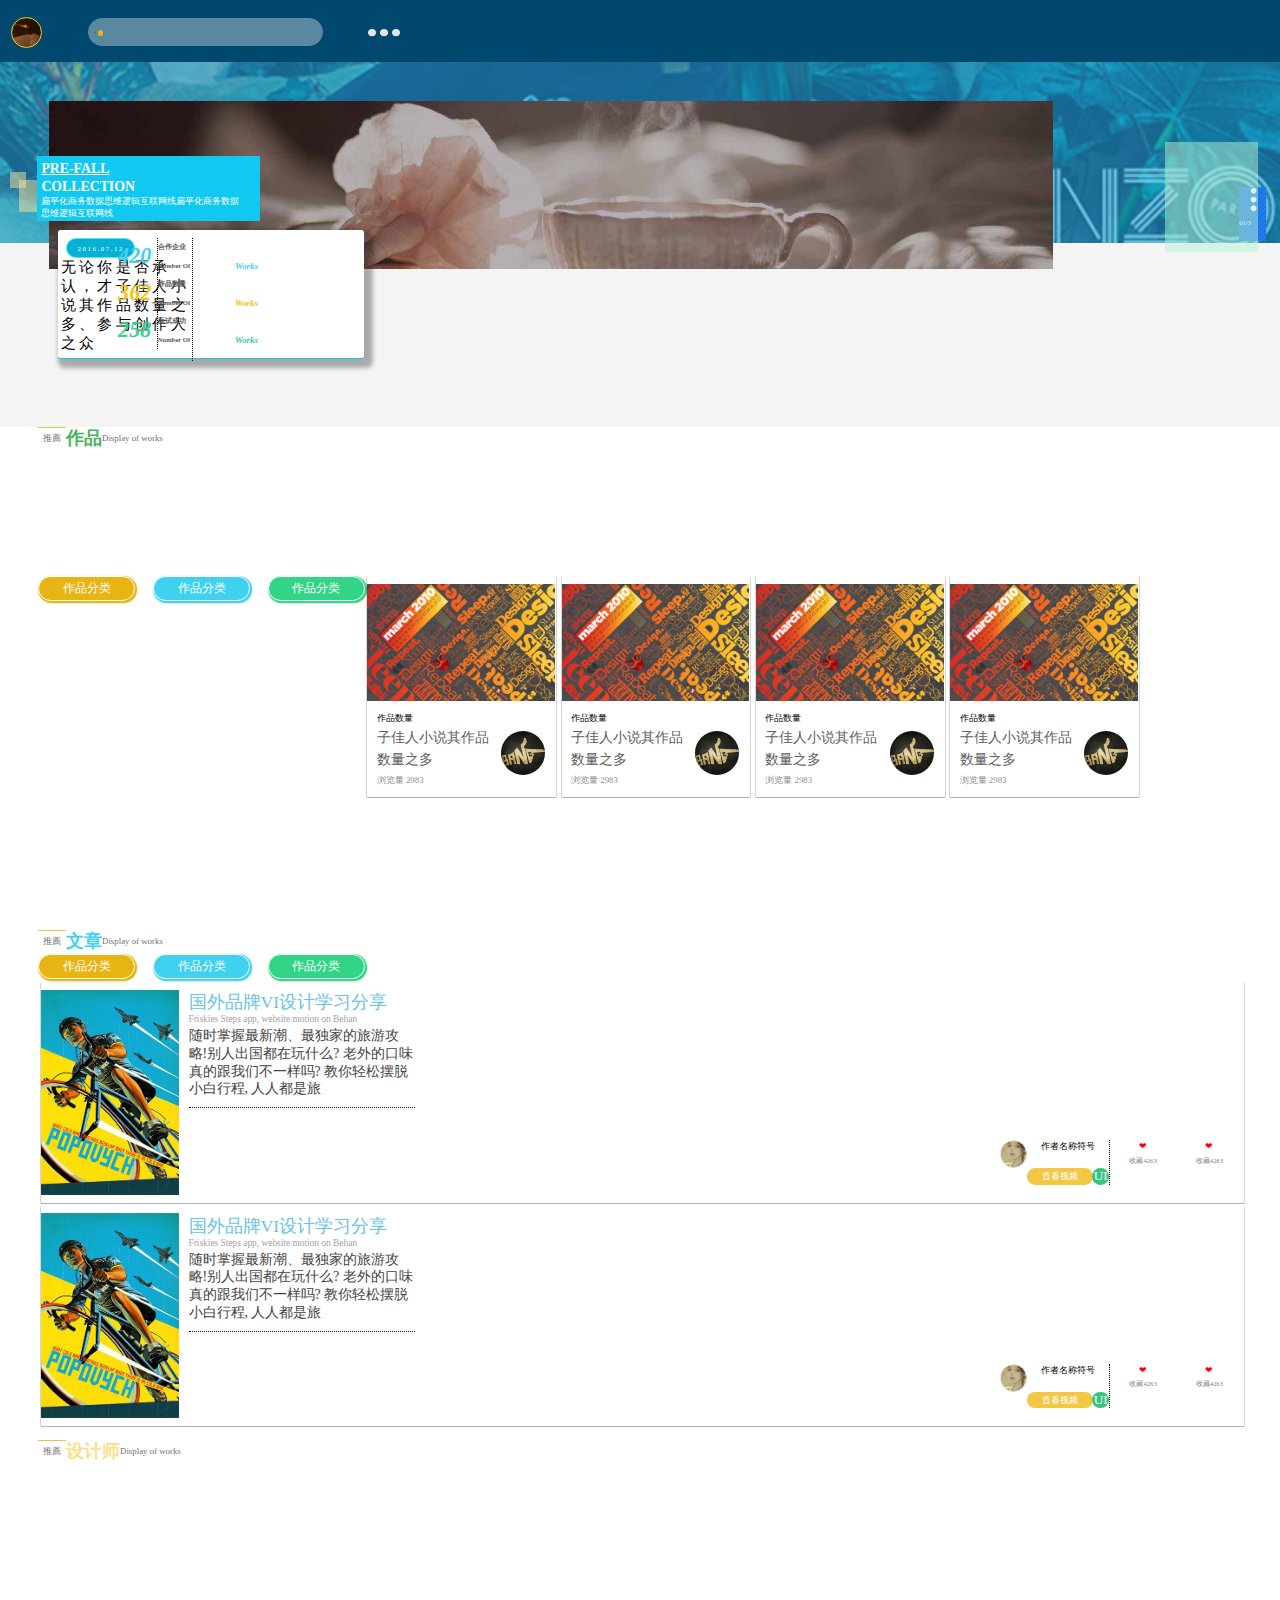
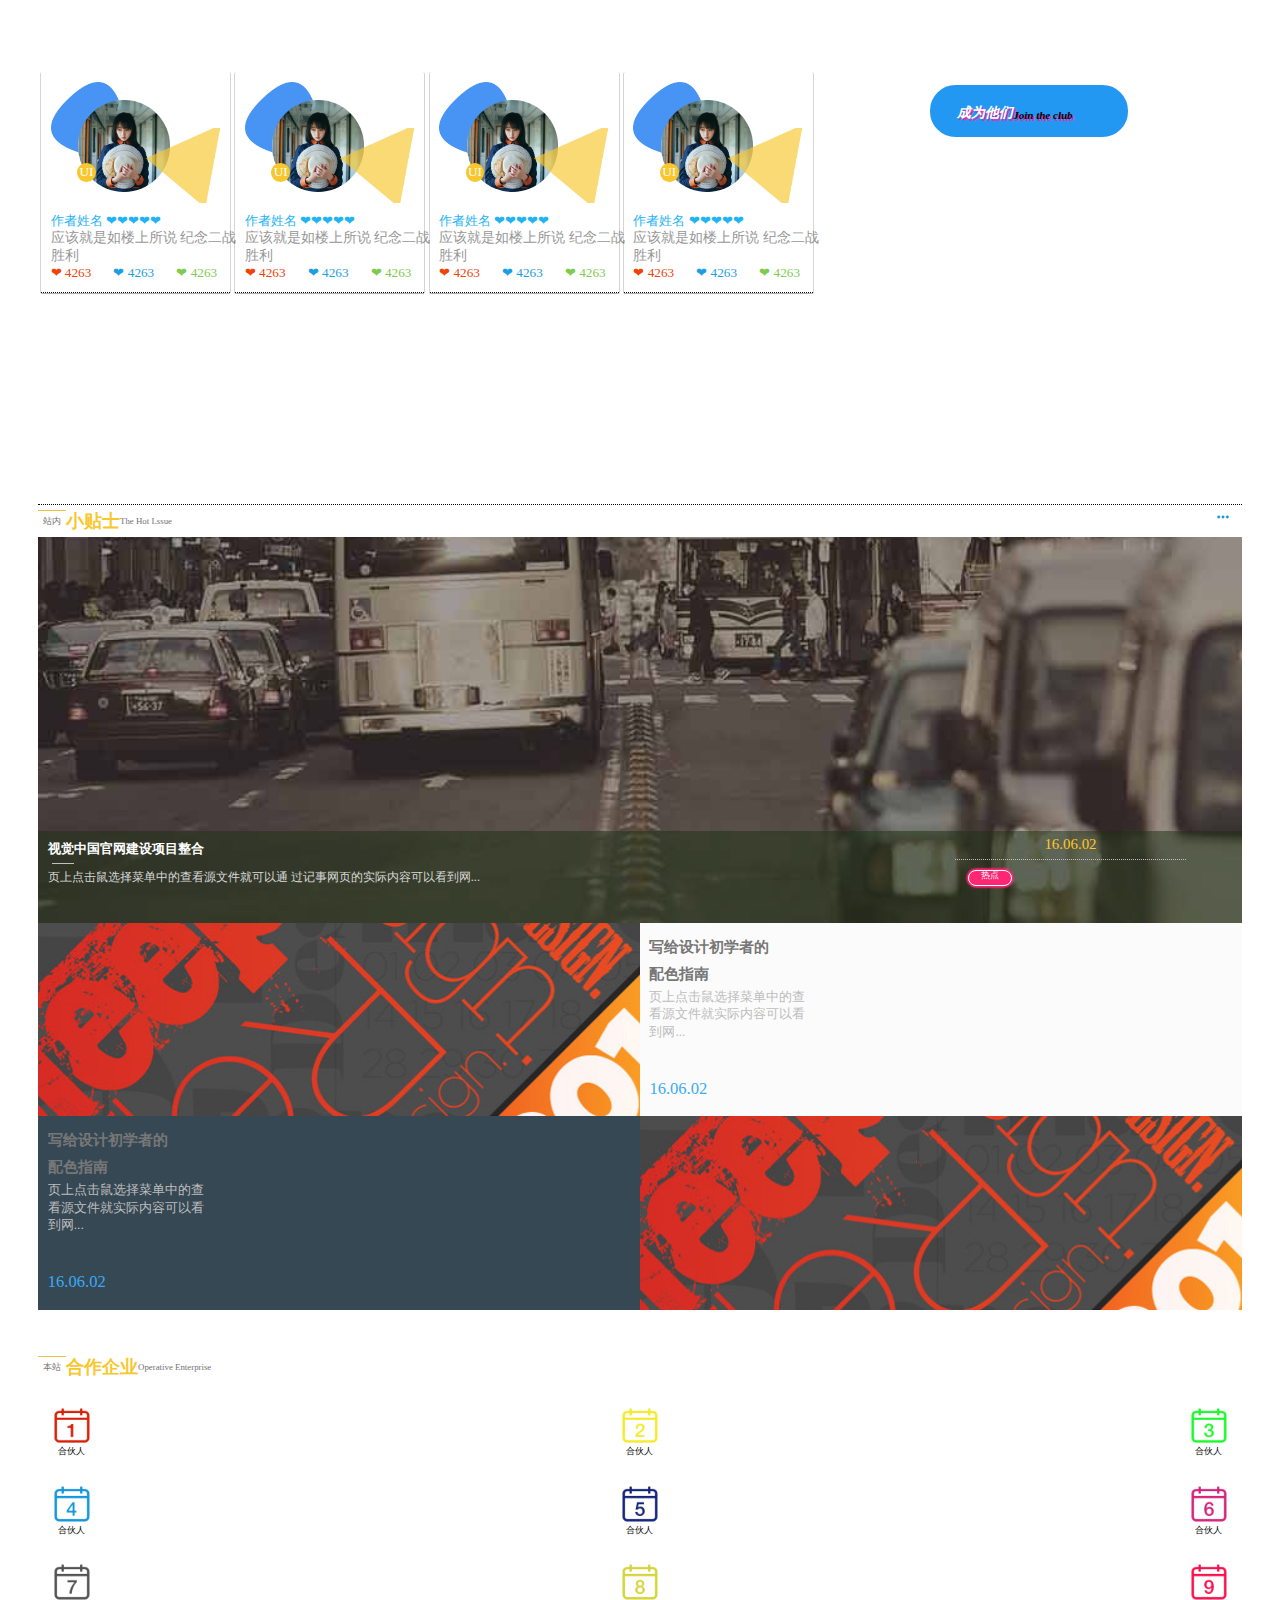
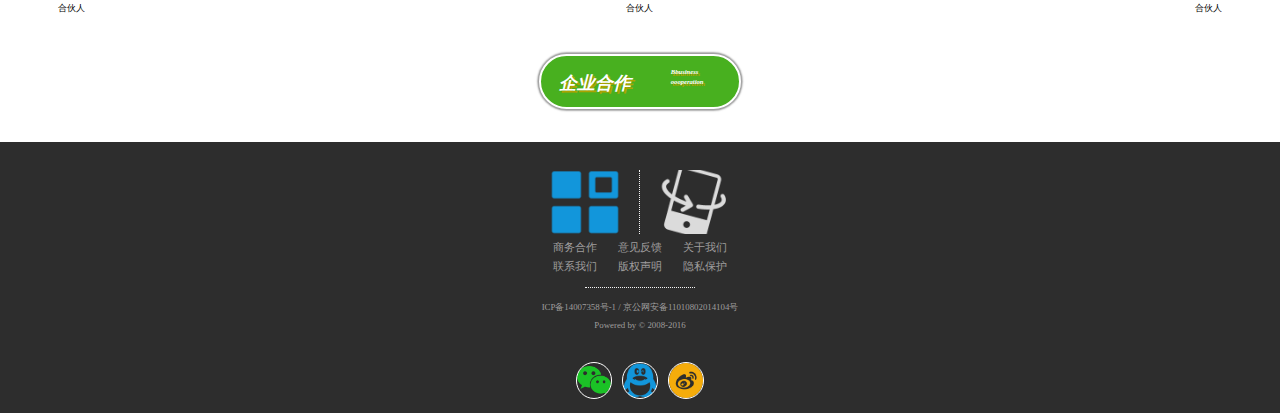
<file: index.html>
<!DOCTYPE html>
<html lang="en">
<head>
    <meta charset="UTF-8">
    <meta name="viewport"
          content="width=device-width, user-scalable=no, initial-scale=1.0, maximum-scale=1.0, minimum-scale=1.0">
    <meta http-equiv="X-UA-Compatible" content="ie=edge">
    <link rel="stylesheet" href="index.css">
    <title>wyx-company</title>
</head>
<body>
<div class="header">
    <div class="menu-list">
        <div class="user-logo"></div>
        <div class="menu-search">
            <input type="text" placeholder=" ·">
            <div class="menu-point"></div>
            <div class="search-drop">
                <label><input type="radio">全部</label>
                <label><input type="radio">文章</label>
                <label><input type="radio">作品</label>
                <label><input type="radio">设计师</label>
                <label><input type="radio">企业</label>
            </div>
            <div class="menu-bottom">寻找</div>
        </div>
        <div class="menu-logo">
            <div class="drop-menu">
                <ul>
                    <li>Display of works</li>
                    <li>作品展示</li>
                    <li>Display of works</li>
                    <li>行业新闻</li>
                    <li>Display of works</li>
                    <li>视频介绍</li>
                    <li>Display of works</li>
                    <li>招聘信息</li>
                </ul>
            </div>
        </div>
    </div>
    <div class="header-inf">
        <div class="header-product"></div>
        <div class="header-product"></div>
        <div class="header-product">
            <div class="top-banner"></div>
            <div class="top-banner"></div>
            <div class="top-banner"></div>
        </div>
        <div class="header-product"></div>
        <div class="header-product"></div>
        <div class="header-product"></div>
        <div class="header-product">
            <ul>
                <li>PRE-FALL</li>
                <li>COLLECTION</li>
                <li>扁平化商务数据思维逻辑互联网线扁平化商务数据思维逻辑互联网线</li>
            </ul>
        </div>
        <div class="header-product">
            <div class="product-content-1">
                <div class="product-time">2016.07.12</div>
                无论你是否承认，才子佳人小说其作品数量之多、参与创作人之众
            </div>
            <div class="product-content-2">
                <div class="summary">420
                    <ul>
                        <li>合作企业</li>
                        <li>Number Of</li>
                        <li style="color: #40d1f1">Works</li>
                    </ul>
                </div>
                <div class="summary">362
                    <ul>
                        <li>作品数量</li>
                        <li>Number Of</li>
                        <li style="color: #f0c310">Works</li>
                    </ul>
                </div>
                <div class="summary">258
                    <ul>
                        <li>面试成功</li>
                        <li>Number Of</li>
                        <li style="color: #32d486">Works</li>
                    </ul>
                </div>
            </div>
        </div>
        <div class="header-product">
            <div class="header-banner-button"></div>
            <span>01/3</span>
        </div>
    </div>
</div>
<div class="content-list">
    <div class="content">
        <div class="content-title">
            <ul>
                <li>推薦</li>
                <li style="color: #45b45a">作品</li>
                <li>Display of works</li>
            </ul>
        </div>
        <div class="content-menu">
            <div class="content-submenu">
                作品分类
                <div class="guild-menu">
                    <ul>
                        <li>作品分类一</li>
                        <li>作品分类二</li>
                        <li>作品分类三</li>
                    </ul>
                </div>
            </div>
            <div class="content-submenu">
                作品分类
                <div class="guild-menu">
                    <ul>
                        <li>作品分类一</li>
                        <li>作品分类二</li>
                        <li>作品分类三</li>
                    </ul>
                </div>
            </div>
            <div class="content-submenu">
                作品分类
                <div class="guild-menu">
                    <ul>
                        <li>作品分类一</li>
                        <li>作品分类二</li>
                        <li>作品分类三</li>
                    </ul>
                </div>
            </div>
        </div>
        <div class="content-product">
            <div class="product-pic"></div>
            <ul>
                <li>作品数量</li>
                <li>子佳人小说其作品数量之多</li>
                <li>浏览量 2983</li>
            </ul>
            <div class="product-video"></div>
        </div>
        <div class="content-product">
            <div class="product-pic"></div>
            <ul>
                <li>作品数量</li>
                <li>子佳人小说其作品数量之多</li>
                <li>浏览量 2983</li>
            </ul>
            <div class="product-video"></div>
        </div>
        <div class="content-product">
            <div class="product-pic"></div>
            <ul>
                <li>作品数量</li>
                <li>子佳人小说其作品数量之多</li>
                <li>浏览量 2983</li>
            </ul>
            <div class="product-video"></div>
        </div>
        <div class="content-product">
            <div class="product-pic"></div>
            <ul>
                <li>作品数量</li>
                <li>子佳人小说其作品数量之多</li>
                <li>浏览量 2983</li>
            </ul>
            <div class="product-video"></div>
        </div>
    </div>
    <div class="content">
        <div class="content-title">
            <ul>
                <li>推薦</li>
                <li style="color: #40d1f1">文章</li>
                <li>Display of works</li>
            </ul>
        </div>
        <div class="content-menu">
            <div class="content-submenu">
                作品分类
                <div class="guild-menu">
                    <ul>
                        <li>作品分类一</li>
                        <li>作品分类二</li>
                        <li>作品分类三</li>
                    </ul>
                </div>
            </div>
            <div class="content-submenu">
                作品分类
                <div class="guild-menu">
                    <ul>
                        <li>作品分类一</li>
                        <li>作品分类二</li>
                        <li>作品分类三</li>
                    </ul>
                </div>
            </div>
            <div class="content-submenu">
                作品分类
                <div class="guild-menu">
                    <ul>
                        <li>作品分类一</li>
                        <li>作品分类二</li>
                        <li>作品分类三</li>
                    </ul>
                </div>
            </div>
        </div>
        <div class="content-product">
            <div class="list-pic"></div>
            <div class="list-text">
                <ul>
                    <li>国外品牌VI设计学习分享</li>
                    <li>Friskies Steps app, website motion on Behan</li>
                    <li>随时掌握最新潮、最独家的旅游攻略!别人出国都在玩什么? 老外的口味真的跟我们不一样吗? 教你轻松摆脱小白行程, 人人都是旅</li>
                </ul>
            </div>
            <div class="list-shop">
                <div class="shop-logo"></div>
                <div class="shop-list">
                    作者名称符号
                    <div class="author">查看视频</div>
                    <div class="UI">UI</div>
                </div>
                <ul>
                    <li>❤</li>
                    <li>❤</li>
                    <li>收藏4263</li>
                    <li>收藏4263</li>
                </ul>
            </div>
        </div>
        <div class="content-product">
            <div class="list-pic"></div>
            <div class="list-text">
                <ul>
                    <li>国外品牌VI设计学习分享</li>
                    <li>Friskies Steps app, website motion on Behan</li>
                    <li>随时掌握最新潮、最独家的旅游攻略!别人出国都在玩什么? 老外的口味真的跟我们不一样吗? 教你轻松摆脱小白行程, 人人都是旅</li>
                </ul>
            </div>
            <div class="list-shop">
                <div class="shop-logo"></div>
                <div class="shop-list">
                    作者名称符号
                    <div class="author">查看视频</div>
                    <div class="UI">UI</div>
                </div>
                <ul>
                    <li>❤</li>
                    <li>❤</li>
                    <li>收藏4263</li>
                    <li>收藏4263</li>
                </ul>
            </div>
        </div>
    </div>
    <div class="content">
        <div class="content-title">
            <ul>
                <li>推薦</li>
                <li style="color: #fbe08b">设计师</li>
                <li>Display of works</li>
            </ul>
        </div>
        <div class="content-product">
            <div class="content-designer">
                <div class="designer-pic"></div>
                <div class="designer-pic"></div>
                <div class="designer-pic">UI</div>
                <div class="designer-pic"></div>
            </div>
            <div class="designer-inf">
                <ul>
                    <li>作者姓名 ❤❤❤❤❤</li>
                    <li>应该就是如楼上所说 纪念二战胜利</li>
                </ul>
                <div class="designer-service">
                    <ul>
                        <li>❤ 4263</li>
                        <li>❤ 4263</li>
                        <li>❤ 4263</li>
                    </ul>
                </div>
            </div>
        </div>
        <div class="content-product">
            <div class="content-designer">
                <div class="designer-pic"></div>
                <div class="designer-pic"></div>
                <div class="designer-pic">UI</div>
                <div class="designer-pic"></div>
            </div>
            <div class="designer-inf">
                <ul>
                    <li>作者姓名 ❤❤❤❤❤</li>
                    <li>应该就是如楼上所说 纪念二战胜利</li>
                </ul>
                <div class="designer-service">
                    <ul>
                        <li>❤ 4263</li>
                        <li>❤ 4263</li>
                        <li>❤ 4263</li>
                    </ul>
                </div>
            </div>
        </div>
        <div class="content-product">
            <div class="content-designer">
                <div class="designer-pic"></div>
                <div class="designer-pic"></div>
                <div class="designer-pic">UI</div>
                <div class="designer-pic"></div>
            </div>
            <div class="designer-inf">
                <ul>
                    <li>作者姓名 ❤❤❤❤❤</li>
                    <li>应该就是如楼上所说 纪念二战胜利</li>
                </ul>
                <div class="designer-service">
                    <ul>
                        <li>❤ 4263</li>
                        <li>❤ 4263</li>
                        <li>❤ 4263</li>
                    </ul>
                </div>
            </div>
        </div>
        <div class="content-product">
            <div class="content-designer">
                <div class="designer-pic"></div>
                <div class="designer-pic"></div>
                <div class="designer-pic">UI</div>
                <div class="designer-pic"></div>
            </div>
            <div class="designer-inf">
                <ul>
                    <li>作者姓名 ❤❤❤❤❤</li>
                    <li>应该就是如楼上所说 纪念二战胜利</li>
                </ul>
                <div class="designer-service">
                    <ul>
                        <li>❤ 4263</li>
                        <li>❤ 4263</li>
                        <li>❤ 4263</li>
                    </ul>
                </div>
            </div>
        </div>
        <div class="designer-button">
            <ul>
                <li>成为他们</li>
                <li> Join the club</li>
            </ul>
        </div>
    </div>
    <div class="hot-list">
        <div class="hot-menu">
            <div class="content-title">
                <ul>
                    <li>站内</li>
                    <li style="color: #f7c72d">小贴士</li>
                    <li>The Hot Lssue</li>
                </ul>
                <div class="banner-logo"></div>
            </div>
        </div>
        <div class="hot-banner-list">
            <div class="hot-banner"></div>
            <div class="hot-banner"></div>
            <div class="hot-banner"></div>
            <div class="banner-inf">
                <div class="banner-text">
                    <ul>
                        <li>视觉中国官网建设项目整合</li>
                        <div class="line"></div>
                        <li>页上点击鼠选择菜单中的查看源文件就可以通 过记事网页的实际内容可以看到网...</li>
                    </ul>
                </div>
                <div class="banner-button">
                    <div class="banner-time">16.06.02</div>
                    <div class="banner-button-list">
                        <div class="button-1">热点</div>
                        <div class="button-2"></div>
                        <div class="button-3"></div>
                    </div>
                </div>
            </div>
        </div>
        <div class="hot-news">
            <div class="hot"></div>
            <div class="hot">
                <ul>
                    <li>写给设计初学者的 配色指南</li>
                    <li>页上点击鼠选择菜单中的查 看源文件就实际内容可以看 到网...</li>
                    <li>16.06.02</li>
                </ul>
            </div>
            <div class="hot">
                <ul>
                    <li>写给设计初学者的 配色指南</li>
                    <li>页上点击鼠选择菜单中的查 看源文件就实际内容可以看 到网...</li>
                    <li>16.06.02</li>
                </ul>
            </div>
            <div class="hot"></div>
        </div>
    </div>
    <div class="partner-list">
        <div class="partner-menu">
            <div class="content-title">
                <ul>
                    <li>本站</li>
                    <li style="color: #f7c72d">合作企业</li>
                    <li>Operative Enterprise</li>
                </ul>
            </div>
        </div>
        <div class="partner">
            <div class="partner-sub">
                <div class="partner-1"></div>
                合伙人
            </div>
            <div class="partner-sub">
                <div class="partner-2"></div>
                合伙人
            </div>
            <div class="partner-sub">
                <div class="partner-3"></div>
                合伙人
            </div>
        </div>
        <div class="partner">
            <div class="partner-sub">
                <div class="partner-4"></div>
                合伙人
            </div>
            <div class="partner-sub">
                <div class="partner-5"></div>
                合伙人
            </div>
            <div class="partner-sub">
                <div class="partner-6"></div>
                合伙人
            </div>
        </div>
        <div class="partner">
            <div class="partner-sub">
                <div class="partner-7"></div>
                合伙人
            </div>
            <div class="partner-sub">
                <div class="partner-8"></div>
                合伙人
            </div>
            <div class="partner-sub">
                <div class="partner-9"></div>
                合伙人
            </div>
        </div>
        <div class="partner-button">
            <ul>
                <li>企业合作</li>
                <li>Bbusiness oooperation</li>
            </ul>
        </div>
    </div>
</div>
<div class="footer-list">
    <div class="footer">
        <div class="logo-left"></div>
        <div class="logo-right"></div>
    </div>
    <div class="footer">
        <ul>
            <li>商务合作</li>
            <li>意见反馈</li>
            <li>关于我们</li>
            <li>联系我们</li>
            <li>版权声明</li>
            <li>隐私保护</li>
        </ul>
    </div>
    <div class="footer"></div>
    <div class="footer">
        <ul>
            <li>ICP备14007358号-1 / 京公网安备11010802014104号</li>
            <li>Powered by © 2008-2016</li>
        </ul>
    </div>
    <div class="footer">
        <div class="footer-login"></div>
        <div class="footer-login"></div>
        <div class="footer-login"></div>
    </div>
</div>
</body>
</html>
</file>
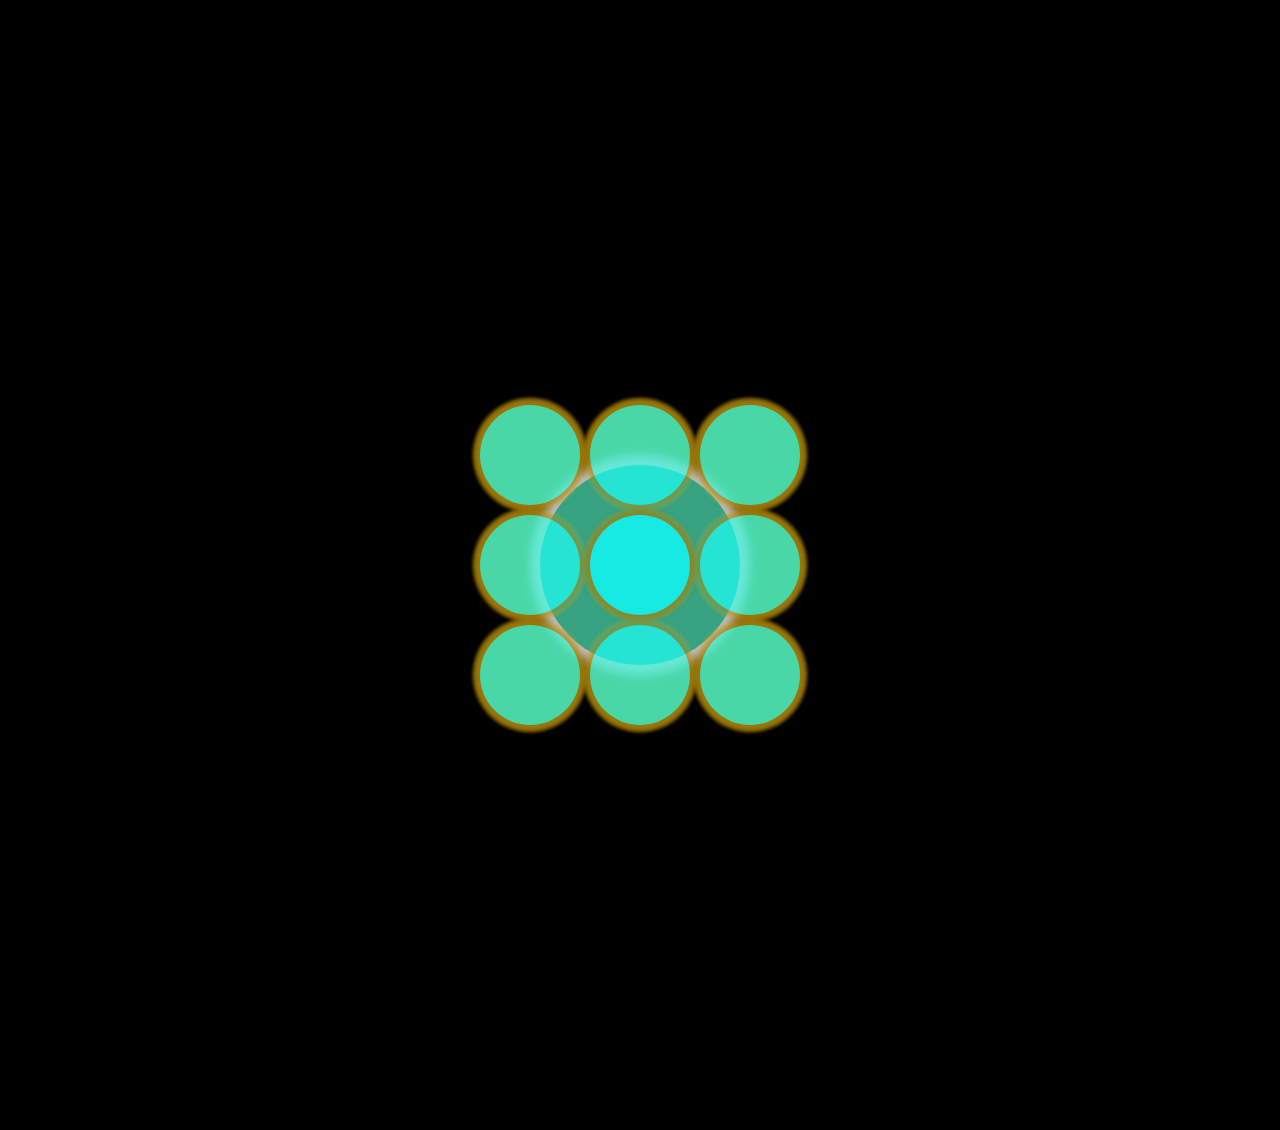
<file: demo2.html>
<!DOCTYPE html>
<html lang="en">
<head>
    <meta charset="UTF-8">
    <title>Title</title>
    <link rel="stylesheet" href="demo.css">
    <style>

    </style>
</head>
<body>
<div class="demo">
    <div class="transform"></div>
    <div class="transform"></div>
    <div class="transform"></div>
    <div class="transform"></div>
    <div class="transform"></div>
    <div class="transform"></div>
    <div class="transform-more"></div>
    <div class="transform-more"></div>
    <div class="transform-more"></div>
    <div class="transform-more"></div>
    <div class="transform-more"></div>
    <div class="transform-more"></div>

    <div class="transform1"></div>
    <div class="transform1"></div>
    <div class="transform1"></div>
    <div class="transform1"></div>
    <div class="transform1"></div>
    <div class="transform1"></div>

    <div class="transform2"></div>
    <div class="transform2"></div>
    <div class="transform2"></div>
    <div class="transform2"></div>
    <div class="transform2"></div>
    <div class="transform2"></div>

    <div class="transform3"></div>
    <div class="transform3"></div>
    <div class="transform3"></div>
    <div class="transform3"></div>
    <div class="transform3"></div>
    <div class="transform3"></div>

    <div class="transform4"></div>
    <div class="transform4"></div>
    <div class="transform4"></div>
    <div class="transform4"></div>
    <div class="transform4"></div>
    <div class="transform4"></div>

    <div class="transform5"></div>
    <div class="transform5"></div>
    <div class="transform5"></div>
    <div class="transform5"></div>
    <div class="transform5"></div>
    <div class="transform5"></div>

    <div class="transform6"></div>
    <div class="transform6"></div>
    <div class="transform6"></div>
    <div class="transform6"></div>
    <div class="transform6"></div>
    <div class="transform6"></div>

    <div class="transform7"></div>
    <div class="transform7"></div>
    <div class="transform7"></div>
    <div class="transform7"></div>
    <div class="transform7"></div>
    <div class="transform7"></div>

    <div class="transform8"></div>
    <div class="transform8"></div>
    <div class="transform8"></div>
    <div class="transform8"></div>
    <div class="transform8"></div>
    <div class="transform8"></div>

    <div class="transform9"></div>
    <div class="transform9"></div>
    <div class="transform9"></div>
    <div class="transform9"></div>
    <div class="transform9"></div>
    <div class="transform9"></div>

    <div class="transform10"></div>
    <div class="transform10"></div>
    <div class="transform10"></div>
    <div class="transform10"></div>
    <div class="transform10"></div>
    <div class="transform10"></div>

    <div class="transform11"></div>
    <div class="transform11"></div>
    <div class="transform11"></div>
    <div class="transform11"></div>
    <div class="transform11"></div>
    <div class="transform11"></div>

    <div class="transform12"></div>
    <div class="transform12"></div>
    <div class="transform12"></div>
    <div class="transform12"></div>
    <div class="transform12"></div>
    <div class="transform12"></div>

    <div class="transform13"></div>
    <div class="transform13"></div>
    <div class="transform13"></div>
    <div class="transform13"></div>
    <div class="transform13"></div>
    <div class="transform13"></div>

    <div class="transform14"></div>
    <div class="transform14"></div>
    <div class="transform14"></div>
    <div class="transform14"></div>
    <div class="transform14"></div>
    <div class="transform14"></div>

    <div class="transform15"></div>
    <div class="transform15"></div>
    <div class="transform15"></div>
    <div class="transform15"></div>
    <div class="transform15"></div>
    <div class="transform15"></div>

    <div class="transform16"></div>
    <div class="transform16"></div>
    <div class="transform16"></div>
    <div class="transform16"></div>
    <div class="transform16"></div>
    <div class="transform16"></div>

    <div class="transform17"></div>
    <div class="transform17"></div>
    <div class="transform17"></div>
    <div class="transform17"></div>
    <div class="transform17"></div>
    <div class="transform17"></div>

    <div class="transform18"></div>
    <div class="transform18"></div>
    <div class="transform18"></div>
    <div class="transform18"></div>
    <div class="transform18"></div>
    <div class="transform18"></div>

    <div class="transform19"></div>
    <div class="transform19"></div>
    <div class="transform19"></div>
    <div class="transform19"></div>
    <div class="transform19"></div>
    <div class="transform19"></div>

    <div class="transform20"></div>
    <div class="transform20"></div>
    <div class="transform20"></div>
    <div class="transform20"></div>
    <div class="transform20"></div>
    <div class="transform20"></div>

    <div class="transform21"></div>
    <div class="transform21"></div>
    <div class="transform21"></div>
    <div class="transform21"></div>
    <div class="transform21"></div>
    <div class="transform21"></div>

    <div class="transform22"></div>
    <div class="transform22"></div>
    <div class="transform22"></div>
    <div class="transform22"></div>
    <div class="transform22"></div>
    <div class="transform22"></div>

    <div class="transform23"></div>
    <div class="transform23"></div>
    <div class="transform23"></div>
    <div class="transform23"></div>
    <div class="transform23"></div>
    <div class="transform23"></div>

    <div class="transform24"></div>
    <div class="transform24"></div>
    <div class="transform24"></div>
    <div class="transform24"></div>
    <div class="transform24"></div>
    <div class="transform24"></div>

    <div class="transform25"></div>
    <div class="transform25"></div>
    <div class="transform25"></div>
    <div class="transform25"></div>
    <div class="transform25"></div>
    <div class="transform25"></div>

    <div class="transform26"></div>
    <div class="transform26"></div>
    <div class="transform26"></div>
    <div class="transform26"></div>
    <div class="transform26"></div>
    <div class="transform26"></div>

</div>
</body>
</html>
</file>
<file: index.css>
* {
    margin: 0;
    padding: 0;
    box-sizing: border-box;
}

@media screen and (min-width: 320px) {
    html {
        font-size: calc(320 / 750 * 100px);
    }

}

@media screen and (min-width: 360px) {
    html {
        font-size: calc(360 / 750 * 100px);
    }

}

@media screen and (min-width: 375px) {
    html {
        font-size: calc(375 / 750 * 100px);
    }

}

@media screen and (min-width: 414px) {
    html {
        font-size: calc(414 / 750 * 100px);
    }

}

.header {
    width: 100%;
    height: 7.74rem;
    background: #f4f4f4;
}

.menu-list {
    width: 100%;
    height: 1.12rem;
    padding: 0.3rem 0.2rem;
    background: #01486f;
    display: flex;
    flex-wrap: wrap;
}

.user-logo {
    width: 0.57rem;
    height: 0.57rem;
    border: 0.02rem solid #f9cd1e;
    border-radius: 0.28rem;
    background: url("user-logo.png");
    position: relative;
    display: inline-block;
}

.drop-menu {
    display: none;
    position: absolute;
    z-index: 300;
    background: #546972;
    opacity: 0.5;
    min-width: 1.67rem;
    right: 0.32rem;
    top: 0.82rem;
    width: 2.33rem;
    box-shadow: 0 0.02rem 0.03rem rgba(0, 0, 0, 0.2);
    padding: 0.12rem 0.16rem;
    list-style: none;
    font-size: 0.25rem;
}

.drop-menu:before {

    content: "";
    position: absolute;
    top: -0.1rem;
    right: 0.2rem;
    width: 0.2rem;
    height: 0.2rem;
    transform: rotate(45deg);
    background: #546972;
}

.drop-menu ul {
    list-style: none;
}

.drop-menu ul li {
    float: right;
}

.drop-menu ul li:nth-child(1), .drop-menu ul li:nth-child(3), .drop-menu ul li:nth-child(5) {
    border-bottom: 0.01rem solid #fff;
}

.drop-menu ul li:nth-child(1):after {
    content: "";
    position: absolute;
    bottom: 4.5rem;
    right: 0.05rem;
    width: 0.4rem;
    height: 0.03rem;
    background: #e8b414;
}

.drop-menu ul li:nth-child(2), .drop-menu ul li:nth-child(4), .drop-menu ul li:nth-child(6) {
    border-bottom: 0.01rem dashed #fff;
}

.menu-logo:hover .drop-menu {
    display: block;
}

.menu-search {
    width: 5.9rem;
    height: 0.56rem;
    position: relative;
}

.menu-bottom {
    position: absolute;
    left: 34rem;
    top: 0.9rem;
    width: 0.65rem;
    height: 0.32rem;
    background: url("menu-search.png") no-repeat center;
    background-size: 100%;
    border-radius: 0.16rem;
    line-height: 0.32rem;
    font-size: 0.24rem;
    color: #fff;
    text-align: center;
}

.menu-search input {
    display: block;
    margin: 0.03rem auto;
    width: 4.26rem;
    height: 0.5rem;
    border: 0.03rem solid #b3c8d4;
    border-radius: 0.25rem;
    background: #b3c8d4;
    opacity: 0.5;
}

.menu-point {
    width: 0.1rem;
    height: 0.1rem;
    background: #e8b414;
    border-radius: 0.05rem;
    position: absolute;
    top: 0.25rem;
    left: 1rem;
}

.search-drop {
    display: none;
    padding: 0.17rem;
    font-size: 0.25rem;
    position: absolute;
    top: 0.65rem;
    left: 1.67rem;
    z-index: 300;
    width: 3.4rem;
    height: 1.38rem;
    text-align: center;
    color: #000;
    background: url("1_03.png") no-repeat center;
    background-size: 100%;
    border: 0.02rem solid #deae05;
    border-radius: 0.1rem;
}

.search-drop:before {
    content: "";
    position: absolute;
    top: -0.1rem;
    left: 0.2rem;
    width: 0.2rem;
    height: 0.2rem;
    transform: rotate(45deg);
    background: #f5f5f5;
    border-top: 0.02rem solid #deae05;
    border-left: 0.02rem solid #deae05;
}

.search-drop label {
    list-style: none;
    float: left;
    width: 1rem;
    height: 0.22rem;
    /*width: 2.17rem;*/
    /*height: 1.83rem;*/
}

.search-drop label input {
    width: 0.22rem;
    float: left;
    height: 0.22rem;
    font-size: 0.12rem;
}

.menu-search:hover .search-drop {
    display: block;
}

.menu-logo {
    width: 0.57rem;
    height: 0.57rem;
    background: url("menu-logo.png") no-repeat center;
    background-size: 100%;
}

.header-inf {
    width: 100%;
    height: 6.63rem;
    position: relative;
    overflow: hidden;
}

.header-product:nth-child(1) {
    position: absolute;
    z-index: 1;
    width: 100%;
    height: 3.29rem;
    background: #1faadd;
}

.header-product:nth-child(2) {
    position: absolute;
    z-index: 50;
    width: 100%;
    height: 3.29rem;
    background: url("header-background.png") no-repeat center;
    opacity: 0.4;
    background-size: 100%;
}

.header-product:nth-child(3) {
    position: absolute;
    z-index: 100;
    top: 0.71rem;
    left: 0.88rem;
    width: 78.5%;
    height: 3.05rem;
    background: url("header-background.png") no-repeat center;
    background-size: 100%;
}

.top-banner {
    position: absolute;
    width: 100%;
    height: 100%;
}

.top-banner:nth-child(1) {
    z-index: 110;
    background: url("banner-1 (1).jpg") no-repeat center;
    background-size: 100%;
    -webkit-animation: child-1-move 5s infinite;
    animation: child-1-move 15s infinite;
}

@keyframes child-1-move {
    50% {
        opacity: 0;
    }
}

.top-banner:nth-child(2) {
    z-index: 110;
    background: url("banner-1 (2).jpg") no-repeat center;
    background-size: 100%;
    -webkit-animation: child-1-move 10s infinite;
    animation: child-1-move 5s infinite;
}

@keyframes child-1-move {
    50% {
        opacity: 0;
    }
}

.top-banner:nth-child(3) {
    z-index: 110;
    background: url("banner-1 (3).jpg") no-repeat center;
    background-size: 100%;
    -webkit-animation: child-1-move 15s infinite;
    animation: child-1-move 5s infinite;
}

@keyframes child-1-move {
    50% {
        opacity: 0;
    }
}

.header-product:nth-child(4) {
    position: absolute;
    z-index: 100;
    width: 0.29rem;
    height: 0.29rem;
    left: 0.19rem;
    top: 2rem;
    opacity: 0.5;
    background: #f6e39c;
}

.header-product:nth-child(5) {
    position: absolute;
    z-index: 100;
    width: 0.52rem;
    height: 0.58rem;
    left: 0.34rem;
    top: 2.14rem;
    opacity: 0.5;
    background: #f6e39c;
}

.header-product:nth-child(6) {
    position: absolute;
    z-index: 170;
    width: 1.68rem;
    height: 2rem;
    right: 0.4rem;
    top: 1.45rem;
    opacity: 0.5;
    background: #b6f1d2;
}

.header-product:nth-child(7) {
    position: absolute;
    z-index: 200;
    width: 4.04rem;
    height: 1.19rem;
    top: 1.7rem;
    left: 0.67rem;
    background: #10c8f0;
}

.header-product ul {
    list-style: none;
}

.header-product ul li:nth-child(1) {
    margin: 0.08rem 0.08rem 0 0.08rem;
    width: 1.9rem;
    height: 0.33rem;
    line-height: 0.32rem;
    font-size: 0.25rem;
    color: #fff;
    font-weight: bold;
    text-decoration: underline;
}

.header-product ul li:nth-child(2) {
    margin: 0 0.08rem;
    width: 1.9rem;
    height: 0.33rem;
    line-height: 0.32rem;
    font-size: 0.25rem;
    color: #fff;
    font-weight: bold;
}

.header-product ul li:nth-child(3) {
    margin: 0 0.08rem;
    width: 3.66rem;
    height: 0.5rem;
    line-height: 0.2rem;
    font-size: 0.16rem;
    color: #fff;
}

.header-product:nth-child(8) {
    position: absolute;
    z-index: 200;
    padding: 0.05rem 0.05rem;
    width: 5.54rem;
    height: 2.34rem;
    top: 3.05rem;
    left: 1.05rem;
    display: flex;
    background: #ffffff;
    border-bottom: 0.03rem solid #10c8f0;
    border-radius: 0.05rem;
    box-shadow: 0.08rem 0.08rem 0.08rem 0.08rem rgba(0, 0, 0, 0.3);
}

.product-content-1 {
    width: 2.38rem;
    height: 100%;
    font-size: 0.27rem;
    letter-spacing: 0.06rem;
}

.product-time {
    width: 1.25rem;
    height: 0.36rem;
    margin: 0.1rem 0 0 0.1rem;
    background: #07b0d5;
    border: 0.02rem solid #5be0fd;
    border-radius: 0.18rem;
    color: #fff;
    font-size: 0.12rem;
    letter-spacing: 0.03rem;
    line-height: 0.36rem;
    text-align: center;
}

.product-content-2 {
    margin-top: 0.1rem;
    width: 0.4rem;
    height: 100%;
    border-left: 0.03rem dotted #000;
}

.summary {
    width: 1.26rem;
    height: 0.67rem;
    display: flex;
    justify-content: right;
    font-size: 0.4rem;
    line-height: 0.67rem;
}

.summary:nth-child(1) {
    font-weight: bold;
    font-style: italic;
    color: #40d1f1;
}

.summary:nth-child(2) {
    font-weight: bold;
    font-style: italic;
    color: #f0c310;
}

.summary:nth-child(3) {
    font-weight: bold;
    font-style: italic;
    color: #32d486;
}

.summary ul {
    width: 2.5rem;
    height: 0.67rem;
    margin-left: 0.1rem;
    border-left: 0.02rem dotted #000;
    display: block;
}

.summary ul li:nth-child(1) {
    float: left;
    margin: 0;
    color: #595959;
    width: 1.9rem;
    height: 50%;
    list-style: none;
    font-style: normal;
    font-size: 0.12rem;
    text-decoration: none;
}

.summary ul li:nth-child(2) {
    float: left;
    margin: 0;
    color: #595959;
    width: 1.4rem;
    list-style: none;
    font-style: normal;
    font-size: 0.12rem;
}

.summary ul li:nth-child(3) {
    width: 0.5rem;
    float: left;
    line-height: 0.33rem;
    margin: 0;
}

.header-product:nth-child(9) {
    position: absolute;
    z-index: 100;
    width: 0.48rem;
    height: 1.17rem;
    top: 2.17rem;
    right: 0.26rem;
    background: url("3_03.png") no-repeat center;
    background-size: 100%;
    font-size: 0.12rem;
    color: #f5f5f5;
}

.header-banner-button {
    width: 0.48rem;
    height: 0.67rem;
    background: url("header-banner-button.png") no-repeat center;
    background-size: 200%;
}

.content-list {
    margin: 0 auto;
    width: 94%;
    height: auto;
}

.content:nth-child(1) {
    width: 100%;
    height: 9rem;
    display: flex;
    flex-wrap: wrap;
}

.content:nth-child(2) {
    margin-top: 0.1rem;
    width: 100%;
    height: 9.24rem;
}

.content:nth-child(3) {
    width: 100%;
    height: 12.05rem;
    display: flex;
    flex-wrap: wrap;
    border-bottom: 0.03rem dotted #000;
}

.content-title {
    width: 100%;
    height: 0.4rem;
}

.content-title ul {
    list-style: none;
    display: flex;
}

.content-title li:nth-child(1) {
    width: 0.5rem;
    border-top: 0.03rem solid #ebc243;
    text-align: center;
    line-height: 0.38rem;
    font-size: 0.16rem;
    color: #727272;
}

.content-title li:nth-child(2) {
    text-align: center;
    font-size: 0.32rem;
    line-height: 0.4rem;
    font-weight: bold;
}

.content-title li:nth-child(3) {
    text-align: center;
    line-height: 0.4rem;
    font-size: 0.16rem;
    color: #727272;
}

.content-menu {
    width: 5.91rem;
    height: 0.5rem;
    display: flex;
    justify-content: space-between;
}

.content-submenu {
    width: 1.75rem;
    margin-top: 0.05rem;
    border: 0.03rem solid #fff;
    border-radius: 0.25rem;
    display: inline-block;
    color: #fff;
    line-height: 0.4rem;
    font-size: 0.22rem;
    text-align: center;
    position: relative;
}

.content-submenu:nth-child(1) {
    background: #e8b414;
    box-shadow: 0.02rem 0.02rem 0.02rem 0.02rem #e8b414;
}

.content-submenu:nth-child(2) {
    background: #40d1f1;
    box-shadow: 0.02rem 0.02rem 0.02rem 0.02rem #40d1f1;
}

.content-submenu:nth-child(3) {
    background: #32d486;
    box-shadow: 0.02rem 0.02rem 0.02rem 0.02rem #32d486;
}

.guild-menu {
    display: none;
    padding: 0.17rem;
    font-size: 0.25rem;
    position: absolute;
    z-index: 50;
    width: 2.63rem;
    height: 1.88rem;
    color: #000;
    background: url("1_03.png") no-repeat center;
    background-size: 100%;
}

.guild-menu ul {
    list-style: none;
    line-height: 0.5rem;
}

.content-submenu:hover .guild-menu {
    display: block;
}

.content-product {
    width: 3.42rem;
    height: 4rem;
    margin: 0.05rem;
    box-shadow: 0 0.01rem 0.01rem 0.01rem rgba(0, 0, 0, 0.3);
    border-radius: 0.02rem;
    position: relative;
}

.product-pic {
    width: 3.4rem;
    height: 60%;
    background: url("content-background.jpg") no-repeat center;
    background-size: 100%;
}

.content-product ul {
    width: 2.15rem;
    list-style: none;
    margin-left: 0.17rem;
}

.content-product ul li:nth-child(1) {
    width: 67%;
    line-height: 0.33rem;
    font-size: 0.16rem;
}

.content-product ul li:nth-child(2) {
    width: 100%;
    line-height: 0.4rem;
    font-size: 0.25rem;
    color: #606060;
}

.content-product ul li:nth-child(3) {
    width: 100%;
    font-size: 0.16rem;
    line-height: 0.33rem;
    color: #8f8f8f;
}

.product-video {
    position: absolute;
    right: 0.2rem;
    bottom: 0.4rem;
    width: 0.8rem;
    height: 0.8rem;
    margin-top: 0.1rem;
    background: url("menu-search.jpg") no-repeat center;
    background-size: 160%;
    border-radius: 0.4rem;
}

.content:nth-child(2) .content-product {
    display: flex;
    flex-wrap: wrap;
    width: 100%;
    position: relative;
}

.content:nth-child(2) .list-pic {
    width: 2.5rem;
    height: 100%;
    background: url("2_03.png") no-repeat center;
    background-size: 100%;
}

.list-text {
    width: 4.55rem;
    height: 2.53rem;
}

.list-text ul {
    list-style: none;
}

.list-text ul li:nth-child(1) {
    margin-top: 0.17rem;
    width: 4.5rem;
    line-height: 0.4rem;
    font-size: 0.32rem;
    color: #69c4ea;
}

.list-text ul li:nth-child(2) {
    width: 4.3rem;
    line-height: 0.25rem;
    font-size: 0.17rem;
    color: #a1a1a1;
}

.list-text ul li:nth-child(3) {
    width: 4.1rem;
    line-height: 0.32rem;
    font-size: 0.25rem;
    color: #434343;
    padding-bottom: 0.17rem;
    border-bottom: 0.2vh dotted #000;
}

.content:nth-child(2) .list-shop {
    position: absolute;
    height: 0.8rem;
    width: 4.4rem;
    bottom: 0.33rem;
    right: 0.03rem;
    display: flex;
}

.shop-logo {
    width: 0.5rem;
    height: 0.5rem;
    background: url("shop.jpg") no-repeat center;
    background-size: 150%;
    border-radius: 0.25rem;
    border: 0.02rem solid #dddddd;
}

.shop-list {
    width: 1.5rem;
    height: 100%;
    position: relative;
    overflow: hidden;
    font-size: 0.16rem;
    text-align: center;
}

.author {
    position: absolute;
    bottom: 0;
    left: 0;
    width: 1.2rem;
    height: 0.3rem;
    border-radius: 0.15rem;
    background: #f2c744;
    font-size: 0.16rem;
    text-align: center;
    line-height: 0.3rem;
    color: #fff;
}

.UI {
    position: absolute;
    bottom: 0;
    right: 0;
    width: 0.3rem;
    height: 0.3rem;
    border-radius: 0.15rem;
    font-size: 0.24rem;
    line-height: 0.3rem;
    text-align: center;
    background: #39c380;
    color: #fff;
}

.list-shop ul {
    width: 2.45rem;
    height: 100%;
    margin: 0;
    list-style: none;
    border-left: 0.01rem dotted #000;
}

.list-shop ul li:nth-child(1), .list-shop ul li:nth-child(2) {
    float: left;
    width: 1.2rem;
    font-size: 0.16rem;
    text-align: center;
    line-height: 0.24rem;
    color: red;
}

.list-shop ul li:nth-child(3), .list-shop ul li:nth-child(4) {
    float: left;
    width: 1.2rem;
    font-size: 0.12rem;
    text-align: center;
    color: #7f7f7f;
    line-height: 0.24rem;
}

.content-designer {
    width: 100%;
    height: 60%;
    position: relative;
}

.designer-pic:nth-child(1) {
    z-index: 50;
    position: absolute;
    width: 1.36rem;
    height: 1.36rem;
    background: url("2_06.png") no-repeat center;
    background-size: 100%;
    left: 0.17rem;
    top: 0.17rem;
}

.designer-pic:nth-child(2) {
    z-index: 250;
    position: absolute;
    width: 1.36rem;
    height: 1.36rem;
    background: url("2_07.png") no-repeat center;
    background-size: 100%;
    right: 0.17rem;
    top: 1rem;
}

.designer-pic:nth-child(3) {
    z-index: 200;
    position: absolute;
    width: 0.34rem;
    height: 0.34rem;
    background: #f7c72d;
    border-radius: 0.17rem;
    left: 0.65rem;
    top: 1.65rem;
    font-size: 0.24rem;
    text-align: center;
    line-height: 0.33rem;
    color: #fff;
}

.designer-pic:nth-child(4) {
    z-index: 150;
    position: absolute;
    width: 1.66rem;
    height: 1.66rem;
    background: url("designer.jpg") no-repeat center;
    background-size: 160%;
    border-radius: 0.83rem;
    left: 0.67rem;
    top: 0.5rem;
}

.designer-inf {
    width: 100%;
    height: 40%;
    border-bottom: 0.02rem dotted #090809;
    padding: 0.17rem 0;
}

.designer-inf ul {
    list-style: none;
    width: 100%;
}

.designer-inf ul li:nth-child(1) {
    width: 100%;
    font-size: 0.24rem;
    color: #1fb4f5;
    line-height: 0.25rem;
}

.designer-inf ul li:nth-child(2) {
    width: 100%;
    font-size: 0.26rem;
    color: #979797;
    line-height: 0.33rem;
}

.designer-service {
    width: 100%;
    height: 0.33rem;
}

.designer-service ul {
    display: flex;
    list-style: none;
}

.designer-service ul li:nth-child(1) {
    color: #ef4308;
    font-size: 0.24rem;
    line-height: 0.33rem;
}

.designer-service ul li:nth-child(2) {
    color: #1d9ee1;
    font-size: 0.24rem;
    line-height: 0.33rem;
}

.designer-service ul li:nth-child(3) {
    color: #7ecb4f;
    font-size: 0.24rem;
    line-height: 0.33rem;
}

.designer-button {
    margin: 0.25rem auto;
    width: 3.66rem;
    height: 1rem;
    background: #2298f3;
    border-radius: 0.5rem;
    border: 0.05rem solid #fff;
}

.designer-button ul {
    list-style: none;
    margin: 0 0.5rem;
    display: flex;
    font-style: italic;
    font-weight: bold;
    text-shadow: 0.03rem 0.03rem #de33ac;
}

.designer-button ul li:nth-child(1) {
    font-size: 0.25rem;
    line-height: 1rem;
    color: #fff;
}

.designer-button ul li:nth-child(2) {
    margin-top: 0.14rem;
    font-size: 0.2rem;
    line-height: 0.8rem;
}

.hot-list {
    width: 100%;
    margin-top: 0.1rem;
    height: 15.32rem;
    position: relative;
}

.banner-logo {
    position: absolute;
    right: 0.17rem;
    top: 0.08rem;
    width: 0.33rem;
    height: 0.08rem;
    background: url("banner-logo.png") no-repeat center;
    background-size: 100%;
}

.hot-banner-list {
    margin-top: 0.08rem;
    width: 100%;
    height: 7rem;
    background: url("banner.png") no-repeat center;
    background-size: 100%;
    position: relative;
    overflow: hidden;
}

.hot-banner {
    position: absolute;
    z-index: 150;
    width: 100%;
    height: 100%;
}

.hot-banner:nth-child(1) {
    background: url("banner-1 (1).jpg") no-repeat center;
    background-size: 200%;
    -webkit-animation: child-1-move 5s infinite;
    animation: child-1-move 15s infinite;
}

@keyframes child-1-move {
    50% {
        opacity: 0;
    }
}

.hot-banner:nth-child(2) {
    z-index: 110;
    background: url("banner-1 (2).jpg") no-repeat center;
    background-size: 200%;
    -webkit-animation: child-1-move 10s infinite;
    animation: child-1-move 5s infinite;
}

@keyframes child-1-move {
    50% {
        opacity: 0;
    }
}

.hot-banner:nth-child(3) {
    z-index: 110;
    background: url("banner-1 (3).jpg") no-repeat center;
    background-size: 200%;
    -webkit-animation: child-1-move 15s infinite;
    animation: child-1-move 5s infinite;
}

@keyframes child-1-move {
    50% {
        opacity: 0;
    }
}

.banner-inf {
    position: absolute;
    z-index: 1000;
    width: 100%;
    height: 1.67rem;
    bottom: 0;
    background: rgba(28, 47, 20, 0.5);
    display: flex;
}

.banner-text {
    margin: 0.17rem 0 0.17rem 0.17rem;
    width: 75%;
    height: 100%;
}

.banner-text ul {
    list-style: none;
    width: 100%;
}

.banner-text ul li:nth-child(1) {
    font-size: 0.24rem;
    font-weight: bold;
    color: #fff;
}

.banner-text .line:nth-child(2) {
    margin: 0.08rem;
    width: 0.4rem;
    height: 0.03rem;
    background: #c0c0c0;
}

.banner-text ul li:nth-child(3) {
    font-size: 0.22rem;
    color: #d9d9d9;
}

.banner-button {
    width: 20%;
    height: 100%;
    padding: 0.08rem;
}

.banner-button .banner-time {
    height: 30%;
    width: 100%;
    font-size: 0.27rem;
    line-height: 0.33rem;
    font-weight: 400;
    text-align: center;
    color: #ffc822;
    border-bottom: 0.03rem dotted #c0c0c0;
}

.banner-button-list {
    width: 100%;
    height: 60%;
    position: relative;
}

.banner-button-list .button-1 {
    position: absolute;
    top: 0.17rem;
    left: 0.24rem;
    width: 0.8rem;
    height: 0.3rem;
    border-radius: 0.15rem;
    background: #ff2673;
    border: 0.03rem solid #fff;
    box-shadow: 0 0 0.03rem 0.03rem #ff2673;
    font-size: 0.16rem;
    text-align: center;
    line-height: 0.16rem;
    color: #fff;
}

.hot-news {
    width: 100%;
    height: 7rem;
}

.hot-news .hot:nth-child(1) {
    float: left;
    width: 50%;
    height: 3.5rem;
    background: url("content-background.jpg");
}

.hot-news .hot:nth-child(2) {
    float: right;
    width: 50%;
    height: 3.5rem;
    background: #fcfbfb;
}

.hot-news .hot:nth-child(3) {
    float: left;
    width: 50%;
    height: 3.5rem;
    background: #364854;
}

.hot-news .hot:nth-child(4) {
    float: right;
    width: 50%;
    height: 3.5rem;
    background: url("content-background.jpg");
}

.hot ul {
    padding: 0.17rem;
    list-style: none;
    width: 3.5rem;
}

.hot ul li:nth-child(1) {
    width: 2.5rem;
    font-size: 0.28rem;
    color: #777777;
    line-height: 0.5rem;
    font-weight: bold;
}

.hot ul li:nth-child(2) {
    width: 3.1rem;
    font-size: 0.24rem;
    line-height: 0.32rem;
    color: #bdbdbd;
}

.hot ul li:nth-child(3) {
    font-size: 0.3rem;
    margin-top: 0.7rem;
    color: #38acf5;
    font-weight: 400;
}

.partner-list {
    width: 100%;
    height: 7rem;
}

.partner-menu {
    margin-bottom: 0.5rem;
}

.partner {
    width: 100%;
    height: 1.42rem;
    display: flex;
    justify-content: space-between;
}

.partner .partner-sub {
    width: 1.2rem;
    height: 1.2rem;
    font-size: 0.16rem;
    text-align: center;
}

.partner-1 {
    width: 100%;
    height: 60%;
    background: url("partner-1.png") no-repeat center;
    background-size: 60%;
}

.partner-2 {
    width: 100%;
    height: 60%;
    background: url("partner-2.png") no-repeat center;
    background-size: 60%;
}

.partner-3 {
    width: 100%;
    height: 60%;
    background: url("partner-3.png") no-repeat center;
    background-size: 60%;
}

.partner-4 {
    width: 100%;
    height: 60%;
    background: url("partner-4.png") no-repeat center;
    background-size: 60%;
}

.partner-5 {
    width: 100%;
    height: 60%;
    background: url("partner-5.png") no-repeat center;
    background-size: 60%;
}

.partner-6 {
    width: 100%;
    height: 60%;
    background: url("partner-6.png") no-repeat center;
    background-size: 60%;
}

.partner-7 {
    width: 100%;
    height: 60%;
    background: url("partner-7.png") no-repeat center;
    background-size: 60%;
}

.partner-8 {
    width: 100%;
    height: 60%;
    background: url("partner-8.png") no-repeat center;
    background-size: 60%;
}

.partner-9 {
    width: 100%;
    height: 60%;
    background: url("partner-9.png") no-repeat center;
    background-size: 60%;
}

.partner-button {
    margin: 0.24rem auto;
    width: 3.66rem;
    height: 1rem;
    background: #48b01f;
    border-radius: 0.5rem;
    border: 0.05rem solid #fff;
    box-shadow: 0 0 0.03rem 0.03rem rgba(0, 0, 0, 0.4);
}

.partner-button ul {
    list-style: none;
    margin: 0 0.33rem;
    display: flex;
    font-style: italic;
    font-weight: bold;
    text-shadow: 0.03rem 0.03rem #ada200;
}

.partner-button ul li:nth-child(1) {
    font-size: 0.32rem;
    width: 2.5rem;
    line-height: 6vh;
    color: #fff;
}

.partner-button ul li:nth-child(2) {
    margin-top: 0.2rem;
    font-size: 0.12rem;
    color: #fff;
    line-height: 0.18rem;
}

.footer-list {
    width: 100%;
    height: 4.9rem;
    background: #2d2d2d;
    padding: 0.5rem 0 0.33rem;
}

.footer:nth-child(1) {
    margin: 0 auto;
    width: 4rem;
    height: 1.16rem;
    display: flex;
}

.logo-left {
    width: 2rem;
    height: 1.16rem;
    background: url("logoleft.png") no-repeat center;
    background-size: 80%;
    border-right: 0.03rem dotted #f5f5f5;
}

.logo-right {
    width: 2rem;
    height: 1.16rem;
    background: url("logoright.png") no-repeat center;
    background-size: 80%;
}

.footer:nth-child(2) {
    margin: 0.08rem auto;
    width: 3.5rem;
    height: 0.8rem;
    font-size: 0.2rem;
    color: #9f9d9d;
    line-height: 0.33rem;
}

.footer:nth-child(2) ul {
    display: flex;
    flex-wrap: wrap;
    width: 3.5rem;
    justify-content: space-between;
    list-style: none;
}

.footer:nth-child(2) ul li {
    width: 1.16rem;
    text-align: center;
}

.footer:nth-child(3) {
    margin: 0 auto;
    width: 2rem;
    height: 0.03rem;
    border-top: 0.03rem dotted #f5f5f5;
}

.footer:nth-child(4) {
    margin: 0.17rem auto;
    width: 5.82rem;
    height: 1rem;
    font-size: 0.16rem;
    text-align: center;
    line-height: 0.33rem;
    color: #9f9d9d;
}

.footer:nth-child(4) ul {
    list-style: none;
    width: 5.82rem;
}

.footer:nth-child(5) {
    margin: 0 auto;
    width: 2.5rem;
    height: 0.67rem;
    display: flex;
    justify-content: space-around;
}

.footer .footer-login {
    width: 0.67rem;
    height: 0.67rem;
    border-radius: 0.33rem;
    border: 0.03rem solid #fff;
}

.footer-login:nth-child(1) {
    background: url("weixin.png") no-repeat center;
    background-size: 100%;
}

.footer-login:nth-child(2) {
    background: url("qq.png") no-repeat center;
    background-size: 100%;
}

.footer-login:nth-child(3) {
    background: url("weibo.png") no-repeat center;
    background-size: 100%;
}
</file>
<file: demo.css>
body {
    background: #000;
}

.demo {
    margin: 400px auto;
    width: 330px;
    height: 330px;
    transform-style: preserve-3d;
    position: relative;
    /*perspective: 1000px;*/
    -webkit-animation: mymove 15s infinite;
    animation: mymove 15s infinite;
    /*transform: rotateX(45deg)rotateY(45deg);*/
}

@keyframes mymove {
    50% {
        transform: rotateX(360deg) rotateY(360deg);
    }
}

.transform {
    position: absolute;
    top: 115px;
    left: 115px;
    width: 100px;
    height: 100px;
    border-radius: 50px;
    opacity: 0.5;
    box-shadow: 0 0 5px 5px #9e7a0c;
    display: flex;
    font-size: 80px;
    color: #fff;
}
.transform1 {
    position: absolute;
    top: 5px;
    left: 5px;
    width: 100px;
    height: 100px;
    border-radius: 50px;
    opacity: 0.5;
    box-shadow: 0 0 5px 5px #9e7a0c;
    display: flex;
    font-size: 80px;
    color: #fff;
}
.transform2 {
    position: absolute;
    top: 5px;
    left: 115px;
    width: 100px;
    height: 100px;
    border-radius: 50px;
    opacity: 0.5;
    box-shadow: 0 0 5px 5px #9e7a0c;
    display: flex;
    font-size: 80px;
    color: #fff;
}
.transform3 {
    position: absolute;
    top: 5px;
    right: 5px;
    width: 100px;
    height: 100px;
    border-radius: 50px;
    opacity: 0.5;
    box-shadow: 0 0 5px 5px #9e7a0c;
    display: flex;
    font-size: 80px;
    color: #fff;
}
.transform4 {
    position: absolute;
    top: 115px;
    left: 5px;
    width: 100px;
    height: 100px;
    border-radius: 50px;
    opacity: 0.5;
    box-shadow: 0 0 5px 5px #9e7a0c;
    display: flex;
    font-size: 80px;
    color: #fff;
}
.transform5 {
    position: absolute;
    top: 115px;
    left: 115px;
    width: 100px;
    height: 100px;
    border-radius: 50px;
    opacity: 0.5;
    box-shadow: 0 0 5px 5px #9e7a0c;
    display: flex;
    font-size: 80px;
    color: #fff;
}
.transform6 {
    position: absolute;
    top: 115px;
    right: 5px;
    width: 100px;
    height: 100px;
    border-radius: 50px;
    opacity: 0.5;
    box-shadow: 0 0 5px 5px #9e7a0c;
    display: flex;
    font-size: 80px;
    color: #fff;
}
.transform7 {
    position: absolute;
    bottom: 5px;
    left: 5px;
    width: 100px;
    height: 100px;
    border-radius: 50px;
    opacity: 0.5;
    box-shadow: 0 0 5px 5px #9e7a0c;
    display: flex;
    font-size: 80px;
    color: #fff;
}
.transform8 {
    position: absolute;
    bottom: 5px;
    left: 115px;
    width: 100px;
    height: 100px;
    border-radius: 50px;
    opacity: 0.5;
    box-shadow: 0 0 5px 5px #9e7a0c;
    display: flex;
    font-size: 80px;
    color: #fff;
}
.transform9{
    position: absolute;
    bottom: 5px;
    right: 5px;
    width: 100px;
    height: 100px;
    border-radius: 50px;
    opacity: 0.5;
    box-shadow: 0 0 5px 5px #9e7a0c;
    display: flex;
    font-size: 80px;
    color: #fff;
}
.transform-more {
    position: absolute;
    top: 65px;
    left: 65px;
    width: 200px;
    height: 200px;
    border-radius: 100px;
    opacity: 0.5;
    box-shadow: 0 0 10px 10px #fff;
    display: flex;
    font-size: 160px;
    color: #fff;
}

.transform:nth-child(1) ,.transform1:nth-child(13) ,.transform2:nth-child(19) ,.transform3:nth-child(25) ,.transform4:nth-child(31) ,.transform5:nth-child(37),.transform6:nth-child(43) ,.transform7:nth-child(49) ,.transform8:nth-child(55) ,.transform9:nth-child(61){
    transform: translateZ(155px);
    background: #00f0ff;
}

.transform:nth-child(2) ,.transform1:nth-child(14) ,.transform2:nth-child(20) ,.transform3:nth-child(26) ,.transform4:nth-child(32) ,.transform5:nth-child(38),.transform6:nth-child(44) ,.transform7:nth-child(50) ,.transform8:nth-child(56) ,.transform9:nth-child(62) {
    transform: translateZ(55px);
    background: #deae05;
}

.transform:nth-child(3) ,.transform1:nth-child(15) ,.transform2:nth-child(21) ,.transform3:nth-child(27) ,.transform4:nth-child(33) ,.transform5:nth-child(39),.transform6:nth-child(45) ,.transform7:nth-child(51) ,.transform8:nth-child(57) ,.transform9:nth-child(63){
    transform: translateX(50px) translateZ(105px) rotateY(90deg);
    background: #ff00cb;
}

.transform:nth-child(4) ,.transform1:nth-child(16) ,.transform2:nth-child(22) ,.transform3:nth-child(28) ,.transform4:nth-child(34) ,.transform5:nth-child(40),.transform6:nth-child(46) ,.transform7:nth-child(52) ,.transform8:nth-child(58) ,.transform9:nth-child(64) {
    transform: translateX(-50px) translateZ(105px) rotateY(90deg);
    background: #24ff00;
}

.transform:nth-child(5) ,.transform1:nth-child(17) ,.transform2:nth-child(23) ,.transform3:nth-child(29) ,.transform4:nth-child(35) ,.transform5:nth-child(41),.transform6:nth-child(47) ,.transform7:nth-child(53) ,.transform8:nth-child(59) ,.transform9:nth-child(65) {
    transform: translateY(50px) translateZ(105px) rotateX(90deg);
    background: #e6e5e8;
}

.transform:nth-child(6) ,.transform1:nth-child(18) ,.transform2:nth-child(24) ,.transform3:nth-child(30) ,.transform4:nth-child(36) ,.transform5:nth-child(42),.transform6:nth-child(48) ,.transform7:nth-child(54) ,.transform8:nth-child(60) ,.transform9:nth-child(66) {
    transform: translateY(-50px) translateZ(105px) rotateX(90deg);
    background: #0e0800;
}

.transform-more:nth-child(7) {
    transform: translateZ(100px);
    background: #00f0ff;
}

.transform-more:nth-child(8) {
    transform: translateZ(-100px);
    background: #deae05;
}

.transform-more:nth-child(9) {
    transform: translateX(100px) rotateY(90deg);
    background: #ff00cb;
}

.transform-more:nth-child(10) {
    transform: translateX(-100px) rotateY(90deg);
    background: #24ff00;
}

.transform-more:nth-child(11) {
    transform: translateY(100px) rotateX(90deg);
    background: #e6e5e8;
}

.transform-more:nth-child(12) {
    transform: translateY(-100px) rotateX(90deg);
    background: #0e0800;
}


.transform10 {
    position: absolute;
    top: 5px;
    left: 5px;
    width: 100px;
    height: 100px;
    border-radius: 50px;
    opacity: 0.5;
    box-shadow: 0 0 5px 5px #9e7a0c;
    display: flex;
    font-size: 80px;
    color: #fff;
}
.transform11 {
    position: absolute;
    top: 5px;
    left: 115px;
    width: 100px;
    height: 100px;
    border-radius: 50px;
    opacity: 0.5;
    box-shadow: 0 0 5px 5px #9e7a0c;
    display: flex;
    font-size: 80px;
    color: #fff;
}
.transform12 {
    position: absolute;
    top: 5px;
    right: 5px;
    width: 100px;
    height: 100px;
    border-radius: 50px;
    opacity: 0.5;
    box-shadow: 0 0 5px 5px #9e7a0c;
    display: flex;
    font-size: 80px;
    color: #fff;
}
.transform13 {
    position: absolute;
    top: 115px;
    left: 5px;
    width: 100px;
    height: 100px;
    border-radius: 50px;
    opacity: 0.5;
    box-shadow: 0 0 5px 5px #9e7a0c;
    display: flex;
    font-size: 80px;
    color: #fff;
}
.transform14 {
    position: absolute;
    top: 115px;
    left: 115px;
    width: 100px;
    height: 100px;
    border-radius: 50px;
    opacity: 0.5;
    box-shadow: 0 0 5px 5px #9e7a0c;
    display: flex;
    font-size: 80px;
    color: #fff;
}
.transform15 {
    position: absolute;
    top: 115px;
    right: 5px;
    width: 100px;
    height: 100px;
    border-radius: 50px;
    opacity: 0.5;
    box-shadow: 0 0 5px 5px #9e7a0c;
    display: flex;
    font-size: 80px;
    color: #fff;
}
.transform16 {
    position: absolute;
    bottom: 5px;
    left: 5px;
    width: 100px;
    height: 100px;
    border-radius: 50px;
    opacity: 0.5;
    box-shadow: 0 0 5px 5px #9e7a0c;
    display: flex;
    font-size: 80px;
    color: #fff;
}
.transform17 {
    position: absolute;
    bottom: 5px;
    left: 115px;
    width: 100px;
    height: 100px;
    border-radius: 50px;
    opacity: 0.5;
    box-shadow: 0 0 5px 5px #9e7a0c;
    display: flex;
    font-size: 80px;
    color: #fff;
}
.transform18 {
    position: absolute;
    bottom: 5px;
    right: 5px;
    width: 100px;
    height: 100px;
    border-radius: 50px;
    opacity: 0.5;
    box-shadow: 0 0 5px 5px #9e7a0c;
    display: flex;
    font-size: 80px;
    color: #fff;
}

.transform10:nth-child(67) ,.transform11:nth-child(73) ,.transform12:nth-child(79) ,.transform13:nth-child(85) ,.transform14:nth-child(91) ,.transform15:nth-child(97),.transform16:nth-child(103) ,.transform17:nth-child(109) ,.transform18:nth-child(115) {
    transform: translateZ(-55px);
    background: #00f0ff;
}

.transform10:nth-child(68) ,.transform11:nth-child(74) ,.transform12:nth-child(80) ,.transform13:nth-child(86) ,.transform14:nth-child(92) ,.transform15:nth-child(98),.transform16:nth-child(104) ,.transform17:nth-child(110) ,.transform18:nth-child(116)  {
    transform: translateZ(-155px);
    background: #deae05;
}

.transform10:nth-child(69) ,.transform11:nth-child(75) ,.transform12:nth-child(81) ,.transform13:nth-child(87) ,.transform14:nth-child(93) ,.transform15:nth-child(99),.transform16:nth-child(105) ,.transform17:nth-child(111) ,.transform18:nth-child(117) {
    transform: translateX(50px) translateZ(-105px) rotateY(90deg);
    background: #ff00cb;
}

.transform10:nth-child(70) ,.transform11:nth-child(76) ,.transform12:nth-child(82) ,.transform13:nth-child(88) ,.transform14:nth-child(94) ,.transform15:nth-child(100),.transform16:nth-child(106) ,.transform17:nth-child(112) ,.transform18:nth-child(118)  {
    transform: translateX(-50px) translateZ(-105px) rotateY(90deg);
    background: #24ff00;
}

.transform10:nth-child(71) ,.transform11:nth-child(77) ,.transform12:nth-child(83) ,.transform13:nth-child(89) ,.transform14:nth-child(95) ,.transform15:nth-child(101),.transform16:nth-child(107) ,.transform17:nth-child(113) ,.transform18:nth-child(119)  {
    transform: translateY(50px) translateZ(-105px) rotateX(90deg);
    background: #e6e5e8;
}

.transform10:nth-child(72) ,.transform11:nth-child(78) ,.transform12:nth-child(84) ,.transform13:nth-child(90) ,.transform14:nth-child(96) ,.transform15:nth-child(102),.transform16:nth-child(108) ,.transform17:nth-child(114) ,.transform18:nth-child(120)  {
    transform: translateY(-50px) translateZ(-105px) rotateX(90deg);
    background: #0e0800;
}
.transform19 {
    position: absolute;
    top: 5px;
    left: 5px;
    width: 100px;
    height: 100px;
    border-radius: 50px;
    opacity: 0.5;
    box-shadow: 0 0 5px 5px #9e7a0c;
    display: flex;
    font-size: 80px;
    color: #fff;
}
.transform20 {
    position: absolute;
    top: 5px;
    left: 115px;
    width: 100px;
    height: 100px;
    border-radius: 50px;
    opacity: 0.5;
    box-shadow: 0 0 5px 5px #9e7a0c;
    display: flex;
    font-size: 80px;
    color: #fff;
}
.transform21 {
    position: absolute;
    top: 5px;
    right: 5px;
    width: 100px;
    height: 100px;
    border-radius: 50px;
    opacity: 0.5;
    box-shadow: 0 0 5px 5px #9e7a0c;
    display: flex;
    font-size: 80px;
    color: #fff;
}
.transform22 {
    position: absolute;
    top: 115px;
    left: 5px;
    width: 100px;
    height: 100px;
    border-radius: 50px;
    opacity: 0.5;
    box-shadow: 0 0 5px 5px #9e7a0c;
    display: flex;
    font-size: 80px;
    color: #fff;
}
.transform23 {
    position: absolute;
    top: 115px;
    right: 5px;
    width: 100px;
    height: 100px;
    border-radius: 50px;
    opacity: 0.5;
    box-shadow: 0 0 5px 5px #9e7a0c;
    display: flex;
    font-size: 80px;
    color: #fff;
}
.transform24 {
    position: absolute;
    bottom: 5px;
    left: 5px;
    width: 100px;
    height: 100px;
    border-radius: 50px;
    opacity: 0.5;
    box-shadow: 0 0 5px 5px #9e7a0c;
    display: flex;
    font-size: 80px;
    color: #fff;
}
.transform25 {
    position: absolute;
    bottom: 5px;
    left: 115px;
    width: 100px;
    height: 100px;
    border-radius: 50px;
    opacity: 0.5;
    box-shadow: 0 0 5px 5px #9e7a0c;
    display: flex;
    font-size: 80px;
    color: #fff;
}
.transform26 {
    position: absolute;
    bottom: 5px;
    right: 5px;
    width: 100px;
    height: 100px;
    border-radius: 50px;
    opacity: 0.5;
    box-shadow: 0 0 5px 5px #9e7a0c;
    display: flex;
    font-size: 80px;
    color: #fff;
}
.transform20:nth-child(127) ,.transform21:nth-child(133) ,.transform22:nth-child(139) ,.transform23:nth-child(145) ,.transform24:nth-child(151) ,.transform25:nth-child(157),.transform26:nth-child(163) ,.transform19:nth-child(121){
    transform: translateZ(50px);
    background: #00f0ff;
}

.transform20:nth-child(128) ,.transform21:nth-child(134) ,.transform22:nth-child(140) ,.transform23:nth-child(146) ,.transform24:nth-child(152) ,.transform25:nth-child(158),.transform26:nth-child(164)  ,.transform19:nth-child(122){
    transform: translateZ(-50px);
    background: #deae05;
}

.transform20:nth-child(129) ,.transform21:nth-child(135) ,.transform22:nth-child(141) ,.transform23:nth-child(147) ,.transform24:nth-child(153) ,.transform25:nth-child(159),.transform26:nth-child(165) ,.transform19:nth-child(123){
    transform: translateX(50px) rotateY(90deg);
    background: #ff00cb;
}

.transform20:nth-child(130) ,.transform21:nth-child(136) ,.transform22:nth-child(142) ,.transform23:nth-child(148) ,.transform24:nth-child(154) ,.transform25:nth-child(160),.transform26:nth-child(166),.transform19:nth-child(124){
    transform: translateX(-50px) rotateY(90deg);
    background: #24ff00;
}

.transform20:nth-child(131) ,.transform21:nth-child(137) ,.transform22:nth-child(143) ,.transform23:nth-child(149) ,.transform24:nth-child(155) ,.transform25:nth-child(161),.transform26:nth-child(167)  ,.transform19:nth-child(125) {
    transform: translateY(50px) rotateX(90deg);
    background: #e6e5e8;
}

.transform20:nth-child(132) ,.transform21:nth-child(138) ,.transform22:nth-child(144) ,.transform23:nth-child(150) ,.transform24:nth-child(156) ,.transform25:nth-child(162),.transform26:nth-child(168) ,.transform19:nth-child(126) {
    transform: translateY(-50px) rotateX(90deg);
    background: #0e0800;
}
</file>
